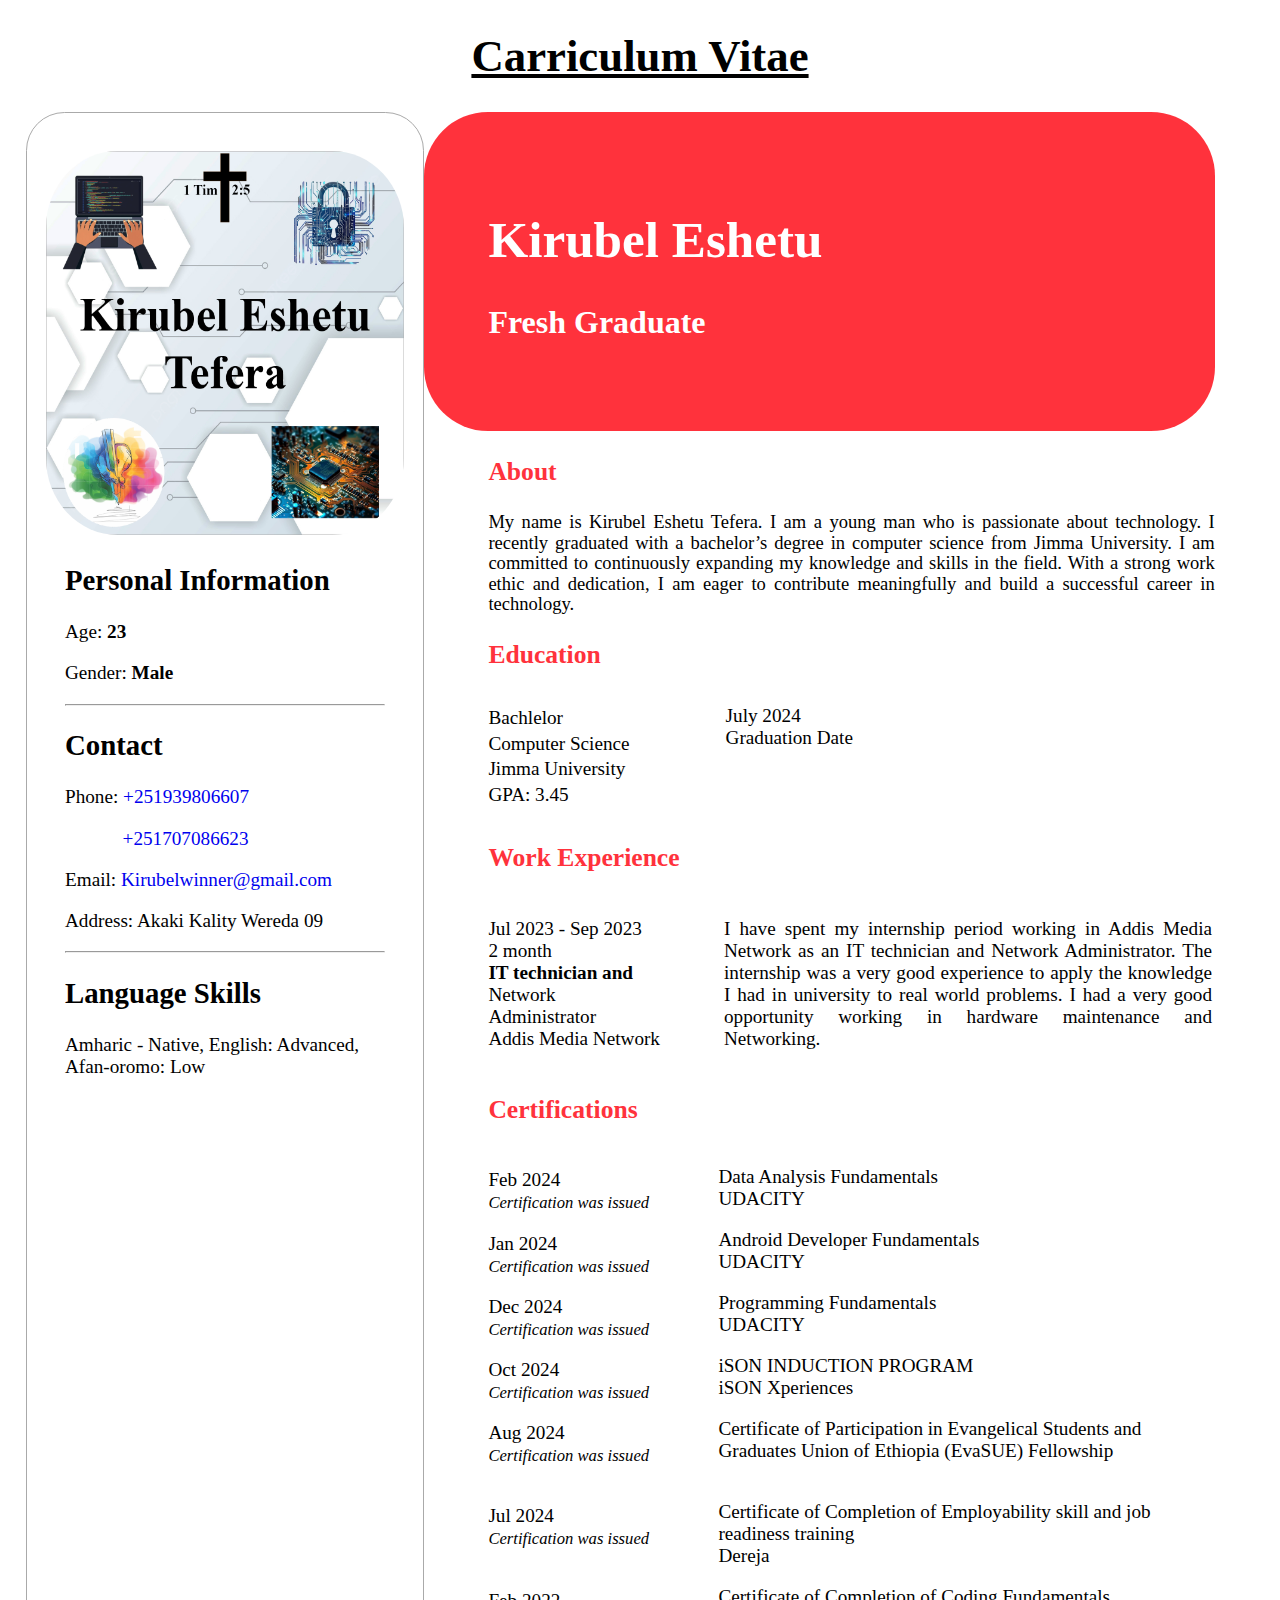
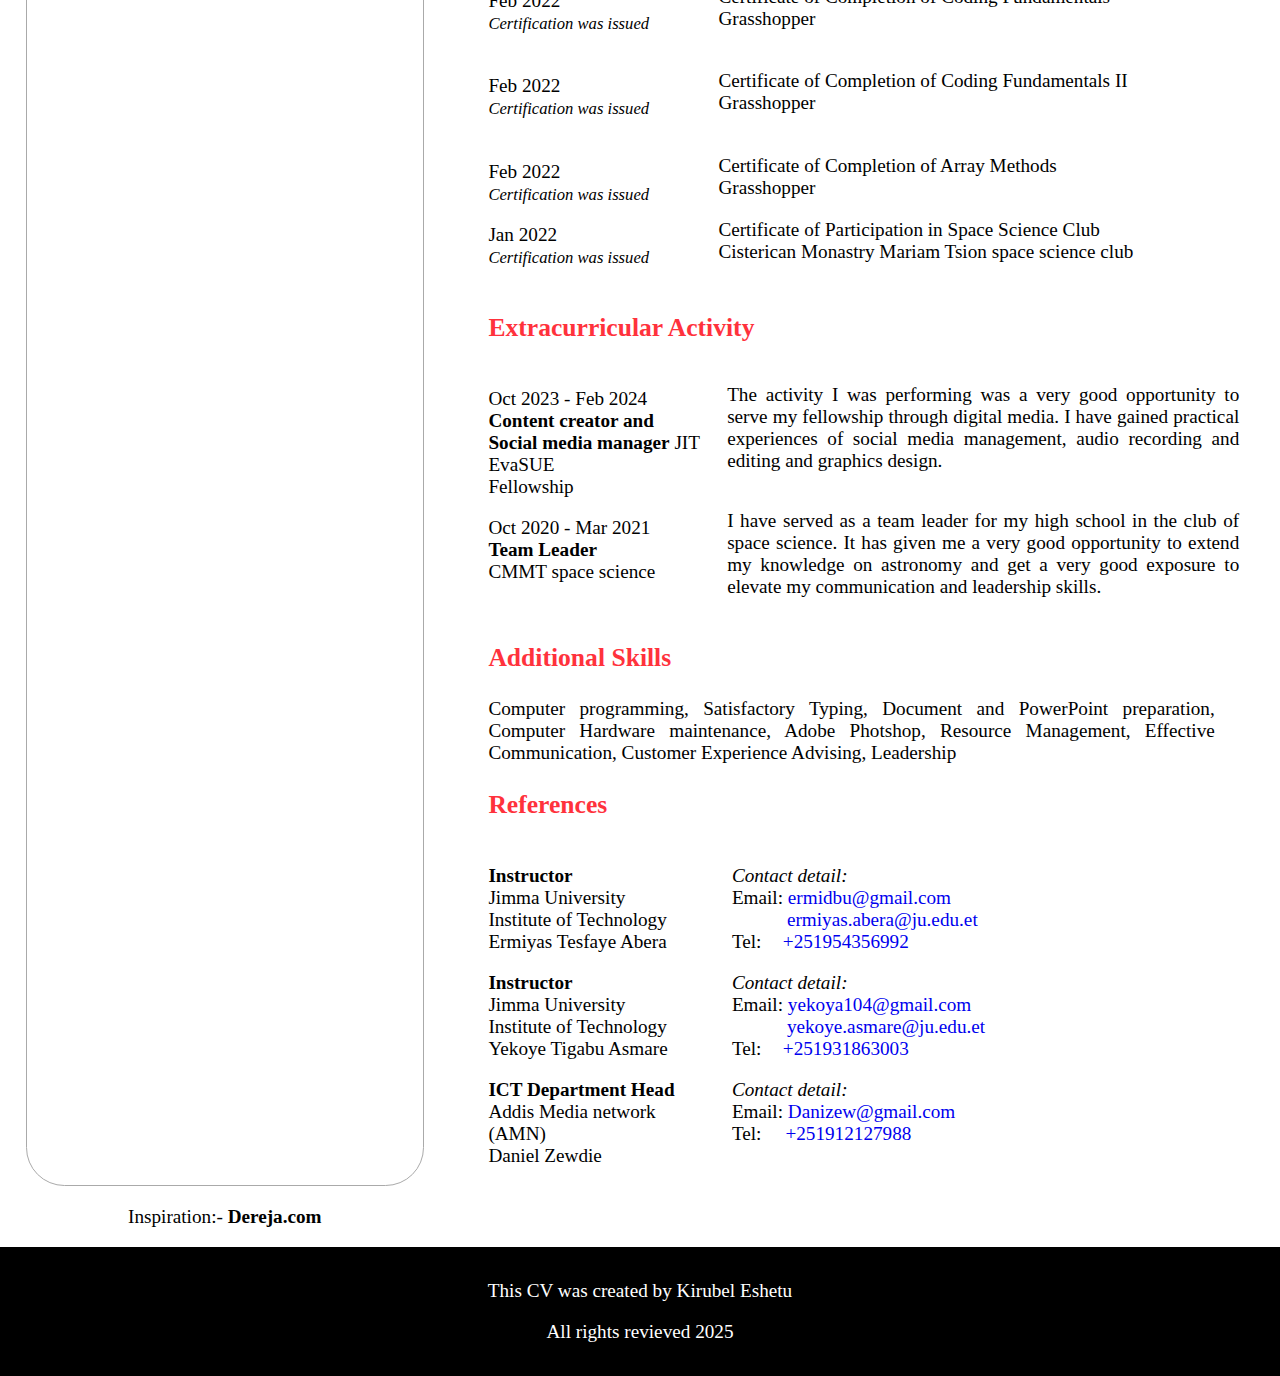
<file: CV-HTMLCSS/index.html>
<!DOCTYPE html>
<html lang="en">

<head>
    <meta charset="UTF-8">
    <meta name="viewport" content="width=device-width, initial-scale=1.0">
    <link rel="stylesheet" href="style.css">
    <title>CV_Kirubel Eshetu</title>
    <link rel="icon" href="KET.jpg">
</head>

<body>
    <h1 class="header">Carriculum Vitae</h1>
    <div class="container">
        <div class="containerleft">
            <img src="KET.jpg" alt="Kirubel Eshetu Tefera" class="imageKET">
            <h2 class="h2personal">Personal Information</h2>
            <p class="personal">Age: <strong>23</strong></p>
            <p class="personal">Gender: <strong>Male</strong></p>
            <hr>
            <h2 class="contact">Contact</h2>
            <p>Phone: <a href="tel: +251939806607" class="tellink1">+251939806607</a></p>
            <a href="tel: +251707086623" class="tellink2">+251707086623</a>
            <p>Email: <a href="mailto: Kirubelwinner@gmail.com" class="Email">Kirubelwinner@gmail.com</a></p>
            <p class="adderss">Address: Akaki Kality Wereda 09</p>
            <hr>
            <h2 class="language">Language Skills</h2>
            <p>Amharic - Native, English: Advanced, Afan-oromo: Low</p>
        </div>
        <div class="containerright">
            <div class="innerdiv">
                <h1 class="h1kirub">Kirubel Eshetu</h1>
                <h2 class="h2fresh">Fresh Graduate</h2>
            </div>
            <h3 class="h3it">About</h3>
            <div class="divcontent">
                <p class="bio">
                    My name is Kirubel Eshetu Tefera. I am a young man who is passionate about technology. I recently
                    graduated with a bachelor’s degree in computer science from Jimma University. I am committed to
                    continuously expanding my knowledge and skills in the field. With a strong work ethic and
                    dedication, I am eager to contribute meaningfully and build a successful career in technology.
                </p>
            </div>
            <h3 class="eduh3">Education</h3>
            <div class="educontainer">
                <div class="eduleft">
                    <p>Bachlelor</p>
                    <p>Computer Science</p>
                    <p>Jimma University</p>
                    <p>GPA: 3.45</p>
                </div>
                <div class="eduright">
                    <p class="july2024">July 2024 <br>
                        Graduation Date</p>
                </div>
            </div>
            <h3>Work Experience</h3>
            <div class="workcontainer">
                <div class="workleft">
                    <p class="AMN">Jul 2023 - Sep 2023 <br>
                        2 month <br>
                        <strong>IT technician and</strong><br>
                        Network <br>
                        Administrator <br>
                        Addis Media Network
                    </p>
                </div>
                <div class="workright">
                    <p class="IT">I have spent my internship period working
                        in Addis Media Network as an IT technician and Network Administrator. The
                        internship was a very good experience to apply the knowledge I
                        had in university to real world problems. I had a very good
                        opportunity working in hardware maintenance and
                        Networking.</p>

                </div>
            </div>
            <h3>Certifications</h3>
            <div class="certcontainer">
                <div class="certleft">
                    <p>Feb 2024 <br>
                        <i class="italic">Certification was issued</i>
                    </p>
                    <p>Jan 2024 <br>
                        <i class="italic">Certification was issued</i>
                    </p>
                    <p>Dec 2024 <br>
                        <i class="italic">Certification was issued</i>
                    </p>
                    <p>
                        Oct 2024 <br>
                        <i class="italic">Certification was issued</i>
                    </p>
                    <p>
                        Aug 2024 <br>
                        <i class="italic">Certification was issued</i>
                    </p>
                    <p class="jul2024">
                        Jul 2024 <br>
                        <i class="italic">Certification was issued</i>
                    </p>
                    <p class="feb2022">
                        Feb 2022 <br>
                        <i class="italic">Certification was issued</i>
                    </p>
                    <p class="feb20221">
                        Feb 2022 <br>
                        <i class="italic">Certification was issued</i>
                    </p>
                    <p class="feb20222">
                        Feb 2022 <br>
                        <i class="italic">Certification was issued</i>
                    </p>
                    <p>
                        Jan 2022 <br>
                        <i class="italic">Certification was issued</i>
                    </p>
                </div>

                <div class="certright">
                    <p class="dataanalysis">
                        Data Analysis Fundamentals <br>
                        UDACITY </p>

                    <p class="andriod">
                        Android Developer Fundamentals <br>
                        UDACITY </p>

                    <p class="programming">
                        Programming Fundamentals <br>
                        UDACITY </p>
                    <p class="ison">
                        iSON INDUCTION PROGRAM <br>
                        iSON Xperiences

                    </p>

                    <p class="evasue">
                        Certificate of Participation in
                        Evangelical Students and Graduates Union of
                        Ethiopia (EvaSUE) Fellowship
                    </p>

                    <p class="dereja">
                        Certificate of Completion of Employability skill
                        and job readiness training <br>
                        Dereja
                    </p>
                    <p class="coding1">
                        Certificate of Completion of Coding
                        Fundamentals <br>
                        Grasshopper
                    </p>
                    <p class="coding2">
                        Certificate of Completion of Coding
                        Fundamentals II <br>
                        Grasshopper
                    </p>
                    <p class="coding3">
                        Certificate of Completion of Array Methods <br>
                        Grasshopper
                    </p>
                    <p class="space">
                        Certificate of Participation in Space Science
                        Club <br>
                        Cisterican Monastry Mariam Tsion space science
                        club
                    </p>
                </div>
            </div>
            <h3>Extracurricular Activity</h3>
            <div class="extracontainer">
                <div class="extraleft">
                    <p> Oct 2023 - Feb 2024
                        <strong>Content creator and
                            Social media
                            manager</strong>
                        JIT EvaSUE <br>
                        Fellowship <br>
                    </p>
                    <p> Oct 2020 - Mar 2021 <br>
                        <strong>Team Leader</strong> <br>
                        CMMT space science <br>
                    </p>
                </div>
                <div class="extraright">
                    <p class="ptop">
                        The activity I was performing was a very good opportunity to
                        serve my fellowship through digital media. I have gained
                        practical experiences of social media management, audio
                        recording and editing and graphics design.
                    </p>
                    <p class="pbottom">
                        I have served as a team leader for my high school in the club of
                        space science. It has given me a very good opportunity to
                        extend my knowledge on astronomy and get a very good
                        exposure to elevate my communication and leadership skills.
                    </p>
                </div>

            </div>
            <h3>Additional Skills</h3>
            <div class="additional">
                <p>Computer programming, Satisfactory Typing, Document and PowerPoint preparation, Computer
                    Hardware maintenance, Adobe Photshop, Resource Management, Effective Communication, Customer
                    Experience Advising, Leadership</p>
            </div>
            <h3>References</h3>
            <div class="refcontainer">
                <div class="refleft">
                    <p><strong>Instructor</strong> <br>
                        Jimma University <br>
                        Institute of Technology <br>
                        Ermiyas Tesfaye Abera
                    </p>
                    <p><strong>Instructor</strong> <br>
                        Jimma University <br>
                        Institute of Technology <br>
                        Yekoye Tigabu Asmare
                    </p>
                    <p><strong>ICT Department Head</strong> <br>
                        Addis Media network (AMN) <br>
                        Daniel Zewdie
                    </p>
                </div>

                <div class="refright">
                    <p class="ermi"><i>Contact detail:</i><br>
                        Email: <a href="mailto: ermidbu@gmail.com" class="ermi1">ermidbu@gmail.com</a>
                        <a href="mailto" class="ermi2">ermiyas.abera@ju.edu.et</a><br>
                        Tel: <a href="tel: +251954356992" class="ermi3">+251954356992</a>
                    <p class="yekoye">
                        <i>Contact detail:</i><br>
                        Email: <a href="mailto: yekoya104@gmail.com" class="link0">yekoya104@gmail.com</a> <br>
                        <a href="mailto: yekoye.asmare@ju.edu.et;" class="link1">yekoye.asmare@ju.edu.et</a> <br>
                        Tel: <a href="tel:+251931863003" class="link2">+251931863003</a>
                    </p>
                    <p class="dani">
                        <i>Contact detail:</i><br>
                        Email: <a href="mailto: Danizew@gmail.com">Danizew@gmail.com</a>
                        <br>
                        Tel: <a href="tel:+251912127988" class="tel"><span>+251912127988</span></a>
                    </p>
                </div>
            </div>
        </div>
    </div>
    <p class="inspire">Inspiration:- <strong>Dereja.com</strong></p>
</body>

<footer>
    <div class="footerdiv">
        <p>This CV was created by Kirubel Eshetu</p>
        <p>All rights revieved 2025</p>
    </div>
</footer>

</html>
</file>
<file: CV-HTMLCSS/style.css>
body {
    margin: 0;
    padding: 0;
    overflow-x: hidden;
}

.header {
    text-align: center;
    text-decoration: underline;
    font-size: 3.5vw;
}

.container {
    width: 100%;
    display: flex;
}

.containerleft {
    width: 25%;
    margin-left: 2.0vw;
    font-family: 'Times New Roman', Times, serif;
    font-size: 1.5vw;
    border: 0.01vw solid rgb(170, 170, 170);
    padding: 3vw;
    border-radius: 3vw;
}

.containerleft .h2personal {
    text-align: left;
}


.containerleft .imageKET {
    width: 28vw;
    height: 30vw;
    margin-left: -1.5vw;
    border-radius: 20%;
    justify-content: center;
}

.containerleft .tellink2 {
    margin-left: 4.5vw;
    text-decoration: none;
}

.containerleft .tellink1 {
    text-decoration: none;
}

.containerleft .Email {
    text-decoration: none;
}

.containerright {
    width: 61.75%;
}

.containerright .innerdiv {
    background-color: rgb(255, 50, 60);
    color: white;
    padding: 5vw;
    border-radius: 5vw;
}

.containerright .innerdiv .h1kirub {
    font-size: 4vw;
}

.containerright .innerdiv .h2fresh {
    font-size: 2.5vw;
}

.containerright .divcontent .bio {
    margin-left: 5vw;
    line-height: 1.6vw;
    font-size: 1.45vw;
    text-align: justify;
}

.containerright h3 {
    color: rgb(255, 50, 60);
    margin-left: 5vw;
    font-size: 2vw;
}

.divcontent {
    width: 100%;
}

.educontainer {
    display: flex;
    width: 100%;
}

.educontainer .eduleft {
    margin-left: 5vw;
    font-size: 1.5vw;
    line-height: 0.5vw;
}

.educontainer .eduright {
    margin-top: -0.8vw;
    margin-left: 7.5vw;
    font-size: 1.5vw;
}


.workcontainer {
    display: flex;
    margin-left: 5vw;
    width: 100%;
}

.workcontainer p {
    font-size: 1.5vw;
}

.workcontainer .workright {
    margin-left: 5vw;
    width: 61.75%;
}

.workcontainer .workright .IT {
    text-align: justify;
}

.certcontainer {
    margin-left: 5vw;
    display: flex;
}

.italic {
    font-size: 1.3vw;
}

.certcontainer p {
    font-size: 1.5vw;
}

.certcontainer .certleft {
    width: 21.5vw;
}

.certcontainer .certleft .jul2024 {
    margin-top: 3.0vw;
}

.certcontainer .certleft .feb2022,
.feb20221 {
    margin-top: 3.2vw;
}

.certcontainer .certleft .feb20222 {
    margin-top: 3.3vw;
}

.certcontainer .certright {
    margin-left: 5vw;
}

.certcontainer .certright .dataanalysis,
.andriod,
.programming,
.ison,
.evasue {
    margin-top: 1.2vw;
}

.certcontainer .certright .dereja {
    margin-top: 3vw;
}

.certcontainer .certright .coding2 {
    margin-top: 3.1vw;
}

.certcontainer .certright .coding3 {
    margin-top: 3.2vw;
}

.certcontainer .certright .space {
    margin-top: 1.6vw;
}

.extracontainer {
    margin-left: 5vw;
    display: flex;
    width: 95%;
}

.extracontainer .extraleft {
    width: 60vw;
}

.extracontainer p {
    font-size: 1.5vw;
}

.extracontainer .extraright {
    margin-left: 2vw;
}

.extracontainer .extraright .ptop {
    text-align: justify;
    margin-top: 1.2vw;
}

.extracontainer .extraright .pbottom {
    text-align: justify;
    margin-top: 3.0vw;
}

.additional {
    margin-left: 5vw;
}

.additional p {
    font-size: 1.5vw;
    text-align: justify;
}

.refcontainer {
    margin-left: 5vw;
    display: flex;
}

.refcontainer p {
    font-size: 1.5vw;
}

.refcontainer .refright {
    margin-left: 2vw;
    width: 50%;
}

.refcontainer .refleft {
    width: 30%;
}

.containerright .refcontainer .refright .ermi1 {
    text-decoration: none;
}

.containerright .refcontainer .refright .ermi2 {
    margin-left: 4.3vw;
    text-decoration: none;
}

.containerright .refcontainer .refright .ermi3 {
    margin-left: 1.3vw;
    text-decoration: none;
}

.containerright .refcontainer .refright .yekoye {
    margin-top: 0vw;
}

.containerright .refcontainer .refright .yekoye .link0 {
    text-decoration: none;
}

.containerright .refcontainer .refright .yekoye .link1 {
    margin-left: 4.3vw;
    text-decoration: none;
}

.containerright .refcontainer .refright .yekoye .link2 {
    margin-left: 1.3vw;
    text-decoration: none;
}

.containerright .refcontainer .refright .dani a,
.tel {
    text-decoration: none;
}

.containerright .refcontainer .refright .dani span {
    margin-left: 1.5vw;
}

.original {
    margin-left: 3.0vw;
}

.original p {
    font-size: 1.5vw;
}

.original a {
    text-decoration: none;
}

.footerdiv {
    text-align: center;
    background-color: black;
    color: white;
    height: 6vw;
    font-size: 1.5vw;
    padding-top: 1.1vw;
    padding-bottom: 3.0vw;
    margin-top: 1.5vw;
}

.inspire {
    font-size: 1.5vw;
    margin-left: 10vw;
}

@media (max-width: 768px) {
    body {
        overflow-x: hidden;
        margin: 0;
        padding: 0;
    }

    .header {
        font-size: 11.8vw;
    }

    .container {
        display: flex;
        flex-direction: column;

    }

    .containerleft {
        margin: 0 auto;
        font-size: 4.8vw;
        width: 90%;
        text-align: center;

    }

    .containerleft .h2personal {
        text-align: center;
    }

    .containerleft .imageKET {
        width: 100%;
        height: 70vw;
        margin: 0 auto;
    }

    .containerright {
        margin: 0 auto;
        width: 90%;
    }

    .containerright .innerdiv .h1kirub {
        font-size: 11vw;
    }

    .containerright .innerdiv .h2fresh {
        font-size: 7vw;
    }

    .container h3 {
        font-size: 8vw;
    }

    .containerright .divcontent .bio {
        font-size: 4.8vw;
        line-height: 1.4;
        margin-right: 3.0vw;


    }

    .containerright .divcontent h3 {
        font-size: 8vw;
    }

    .containerright .educontainer .eduleft {
        font-size: 4.8vw;
    }

    .containerright .educontainer .eduright {
        margin-top: 1vw;
        font-size: 4.8vw;
    }

    .containerright .educontainer .eduright .july2024 {
        margin-top: 0.5vw;
    }

    .certcontainer .certleft .july2024 {
        margin-top: 3.0vw;
    }

    .containerright .workcontainer .workright {
        margin-right: 8vw;
        text-align: justify;
    }

    .containerright .workcontainer .workleft .AMN {
        font-size: 4.8vw;
    }

    .containerright .workcontainer .workright .IT {
        font-size: 4.8vw;
    }

    .containerright .certcontainer .certright {
        margin-right: 3vw;
    }

    .containerright .certcontainer .certleft {
        width: 50%;
        margin-right: 3vw;
    }

    .containerright .certcontainer .certleft .jul2024 {
        margin-top: 10vw;
    }

    .containerright .certcontainer .certleft p {
        font-size: 4.8vw;
    }

    .containerright .certcontainer .certleft i {
        font-size: 4.0vw;
    }

    .containerright .certcontainer .certright p {
        font-size: 4.0vw;
    }

    .containerright .certcontainer .certright .dataanalysis {
        margin-top: 5vw;
    }

    .containerright .certcontainer .certright .andriod,
    .ison {
        margin-top: 12vw;
    }

    .containerright .certcontainer .certright .programming {
        margin-top: 8vw;
    }

    .containerright .certcontainer .certright .evasue {
        margin-top: 12vw;
    }

    .containerright .certcontainer .certright .dereja {
        margin-top: 9vw;
    }

    .containerright .certcontainer .certright .coding1 {
        margin-top: -1vw;
    }

    .containerright .certcontainer .certright .coding2 {
        margin-top: 8vw;
    }

    .containerright .certcontainer .certright .coding3 {
        margin-top: 8vw;
    }

    .containerright .certcontainer .certright .space {
        margin-top: 7.5vw;
    }

    .containerright .extracontainer .extraright {
        margin-right: 5vw;
        margin-left: 6vw;
    }

    .containerright .extracontainer .extraright .ptop {
        margin-top: 4.8vw;
    }

    .containerright .extracontainer .extraright .pbottom {
        margin-top: 5vw;
    }

    .containerright .extracontainer .extraleft p {
        font-size: 4.8vw;
    }

    .containerright .extracontainer .extraright p {
        font-size: 4.8vw;
    }

    .containerright .additional {
        margin-right: 5vw;
        text-align: justify;
    }

    .containerright .additional p {
        font-size: 4.8vw;
    }

    .containerright .refcontainer .refright {
        margin-right: 35vw;
    }

    .containerright .refcontainer .refleft p {
        font-size: 4.8vw;
    }

    .containerright .refcontainer .refright p {
        font-size: 4.8vw;
    }

    .containerright .refcontainer .refright .ermi1 {
        text-decoration: none;
    }

    .containerright .refcontainer .refright .ermi2 {
        margin-left: 0vw;
        text-decoration: none;
    }

    .containerright .refcontainer .refright .ermi3 {
        margin-left: 0vw;
        text-decoration: none;
    }

    .containerright .refcontainer .refright .yekoye {
        margin-top: 21vw;
    }

    .containerright .refcontainer .refright .yekoye .link0 {
        text-decoration: none;
    }

    .containerright .refcontainer .refright .yekoye .link1 {
        margin-left: 0vw;
        text-decoration: none;
    }

    .containerright .refcontainer .refright .yekoye .link2 {
        margin-left: 0vw;
        text-decoration: none;
    }

    .containerright .refcontainer .refright .dani {
        margin-top: 21vw;
    }

    .containerright .refcontainer .refright .dani a {
        margin-left: 0vw;
        text-decoration: none;
    }

    .containerright .refcontainer .refright .dani .tel {
        margin-left: -1vw;
    }

    .containerright .refcontainer .refright {
        margin-left: 10vw;
    }

    .inspire {
        font-size: 4.8vw;
        text-align: center;
    }

    .footerdiv {
        height: 30vw;
        font-size: 5.8vw;
    }
}
</file>
